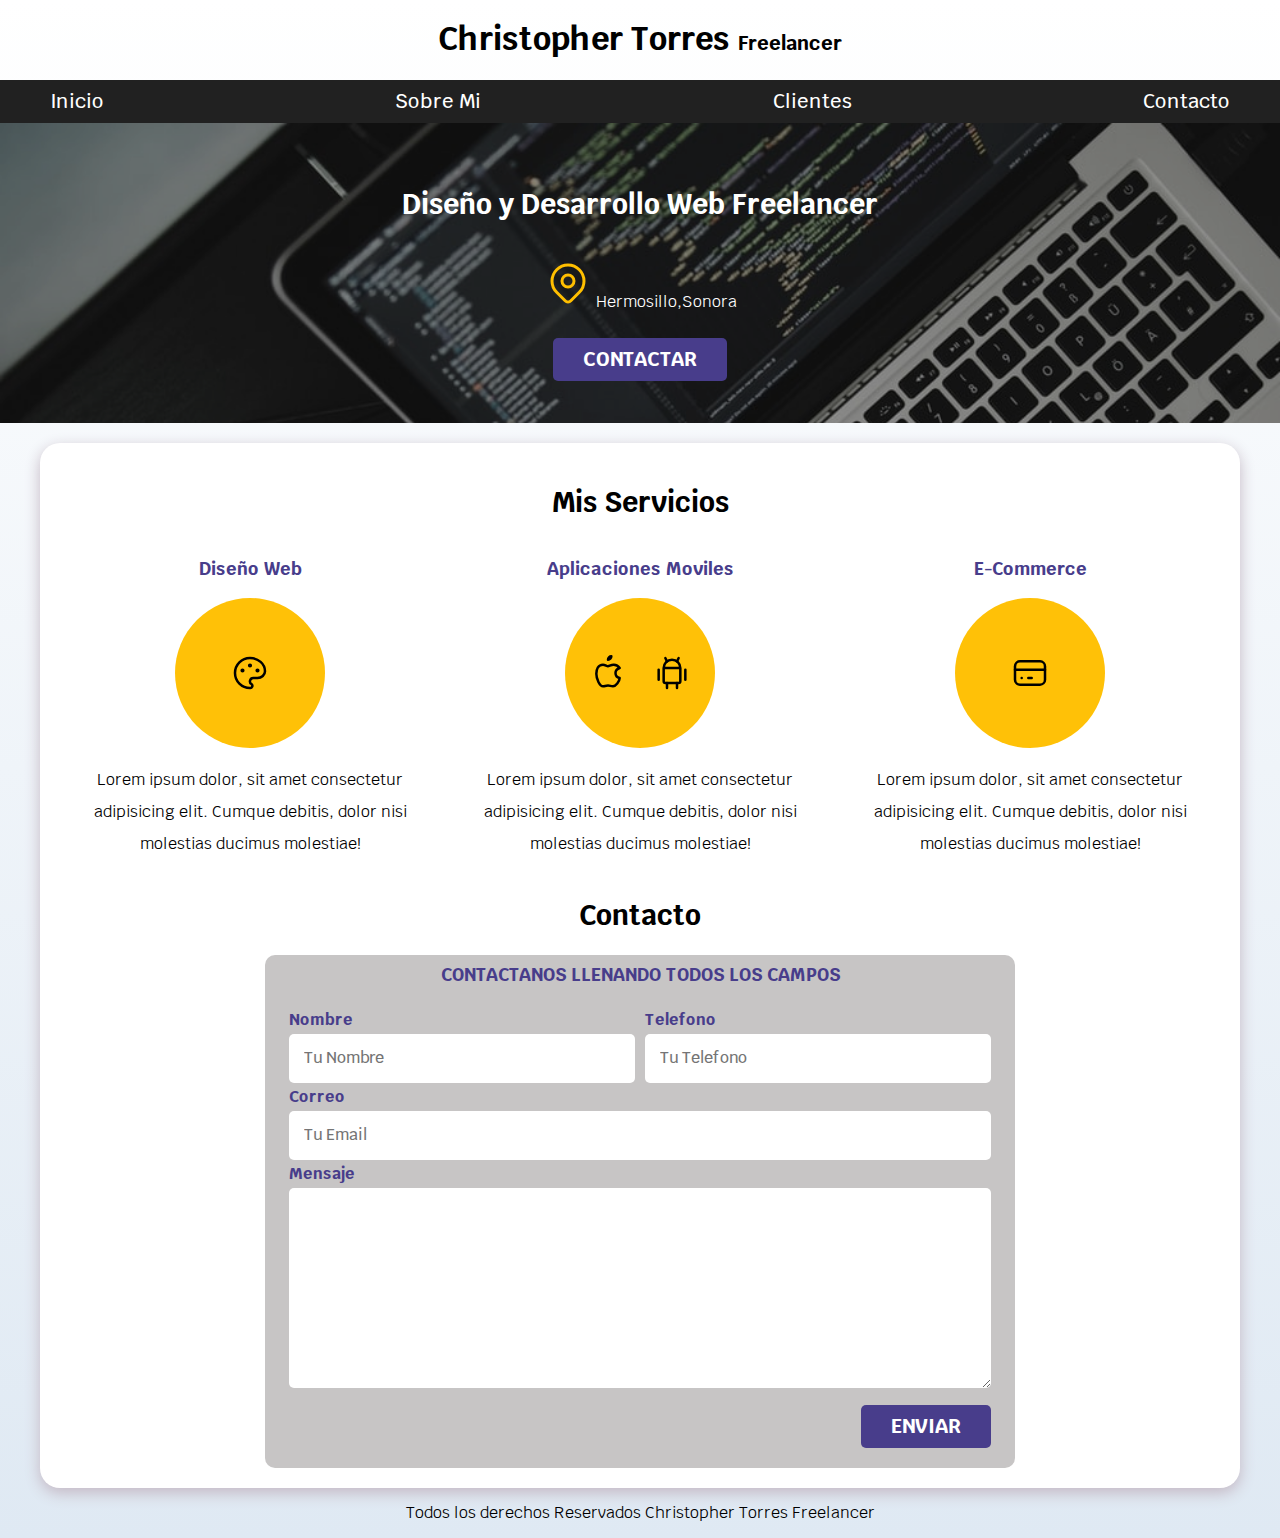
<file: index.html>
<!DOCTYPE html>
  <html lang="en">
    
    <head>
      <meta charset="utf-8">
      <meta name="viewport" content="width=device-width, initial-sacale=1.0">
      
      <title>Diseñador Freelancer</title>
      <link rel="stylesheet" href="css/normalize.css">
      <link href="https://fonts.googleapis.com/css2?family=Krub:wght@400;700&display=swap" rel="stylesheet">
      
      <link rel="preload" href="css/styles.css" as="style">
      <link rel="stylesheet" href="css/styles.css">
    </head>
    <body>
        <h1 class="titulo">Christopher Torres <span class="titulo">Freelancer</span></h1>
      </header>
      <div class="nav-bg">
        <nav class="navegacion-principal contenedor " >
          <a href="#">Inicio</a>
          <a href="#">Sobre Mi</a> 
          <a href="#">Clientes</a>
          <a href="#">Contacto</a>
          
        </nav>

      </div>
    

      <section class="hero">
        <div class="contenido-hero">

          <h2 class="subtitulo"">Diseño y Desarrollo Web <span class="titulo">Freelancer</span></h2>
             
          <p>
            <svg xmlns="http://www.w3.org/2000/svg" class="icon icon-tabler icon-tabler-map-pin" width="48" height="48" viewBox="0 0 24 24" stroke-width="1.5" stroke="#ffbf00" fill="none" stroke-linecap="round" stroke-linejoin="round">
            <path stroke="none" d="M0 0h24v24H0z" fill="none"/>
            <circle cx="12" cy="11" r="3" />
            <path d="M17.657 16.657l-4.243 4.243a2 2 0 0 1 -2.827 0l-4.244 -4.243a8 8 0 1 1 11.314 0z" />
          </svg>
            Hermosillo,Sonora</p>

          <a class="boton" href="#">Contactar</a>
        </div>
      </section>
      
      <main class="contenedor sombra">


        <h2>Mis Servicios</h2>
        <div class="servicios">
          
          <section class="servicio">
            <h3>Diseño Web</h3>  
              <div class="iconos">
                <svg xmlns="http://www.w3.org/2000/svg" class="icon icon-tabler icon-tabler-palette" width="40" height="40" viewBox="0 0 24 24" stroke-width="1.5" stroke="#000000" fill="none" stroke-linecap="round" stroke-linejoin="round">
                  <path stroke="none" d="M0 0h24v24H0z" fill="none"/>
                  <path d="M12 21a9 9 0 1 1 0 -18a9 8 0 0 1 9 8a4.5 4 0 0 1 -4.5 4h-2.5a2 2 0 0 0 -1 3.75a1.3 1.3 0 0 1 -1 2.25" />
                  <circle cx="7.5" cy="10.5" r=".5" fill="currentColor" />
                  <circle cx="12" cy="7.5" r=".5" fill="currentColor" />
                  <circle cx="16.5" cy="10.5" r=".5" fill="currentColor" />
                </svg>
            </div>
            <p>Lorem ipsum dolor, sit amet consectetur adipisicing elit. Cumque debitis, dolor nisi molestias ducimus molestiae!</p>  
          </section>

          <section class="servicio">
          <h3>Aplicaciones Moviles</h3>
          <div class="iconos">
            <svg xmlns="http://www.w3.org/2000/svg" class="icon icon-tabler icon-tabler-brand-apple" width="40" height="40" viewBox="0 0 24 24" stroke-width="1.5" stroke="#000000" fill="none" stroke-linecap="round" stroke-linejoin="round">
              <path stroke="none" d="M0 0h24v24H0z" fill="none"/>
              <path d="M9 7c-3 0 -4 3 -4 5.5c0 3 2 7.5 4 7.5c1.088 -.046 1.679 -.5 3 -.5c1.312 0 1.5 .5 3 .5s4 -3 4 -5c-.028 -.01 -2.472 -.403 -2.5 -3c-.019 -2.17 2.416 -2.954 2.5 -3c-1.023 -1.492 -2.951 -1.963 -3.5 -2c-1.433 -.111 -2.83 1 -3.5 1c-.68 0 -1.9 -1 -3 -1z" />
              <path d="M12 4a2 2 0 0 0 2 -2a2 2 0 0 0 -2 2" />
            </svg>
            <svg xmlns="http://www.w3.org/2000/svg" class="icon icon-tabler icon-tabler-brand-android" width="40" height="40" viewBox="0 0 24 24" stroke-width="1.5" stroke="#000000" fill="none" stroke-linecap="round" stroke-linejoin="round">
              <path stroke="none" d="M0 0h24v24H0z" fill="none"/>
              <line x1="4" y1="10" x2="4" y2="16" />
              <line x1="20" y1="10" x2="20" y2="16" />
              <path d="M7 9h10v8a1 1 0 0 1 -1 1h-8a1 1 0 0 1 -1 -1v-8a5 5 0 0 1 10 0" />
              <line x1="8" y1="3" x2="9" y2="5" />
              <line x1="16" y1="3" x2="15" y2="5" />
              <line x1="9" y1="18" x2="9" y2="21" />
              <line x1="15" y1="18" x2="15" y2="21" />
            </svg>
        </div>
          <p>Lorem ipsum dolor, sit amet consectetur adipisicing elit. Cumque debitis, dolor nisi molestias ducimus molestiae!</p>
          </section>

          <section class="servicio">
            <h3>E-Commerce</h3>
            <div class="iconos">
              <svg xmlns="http://www.w3.org/2000/svg" class="icon icon-tabler icon-tabler-credit-card" width="40" height="40" viewBox="0 0 24 24" stroke-width="1.5" stroke="#000000" fill="none" stroke-linecap="round" stroke-linejoin="round">
                <path stroke="none" d="M0 0h24v24H0z" fill="none"/>
                <rect x="3" y="5" width="18" height="14" rx="3" />
                <line x1="3" y1="10" x2="21" y2="10" />
                <line x1="7" y1="15" x2="7.01" y2="15" />
                <line x1="11" y1="15" x2="13" y2="15" />
              </svg>
          </div>
            <p>Lorem ipsum dolor, sit amet consectetur adipisicing elit. Cumque debitis, dolor nisi molestias ducimus molestiae!</p>
          </section>
      </div>
      
      

      <section>
        <h2>Contacto</h2>

        <form class="formulario">
          <fieldset>
            <legend>Contactanos llenando todos los campos</legend>

            <div class="contenedor-campos">
              <div class="campo">
                <label>Nombre</label>
                <input class="input-text" type="text" placeholder="Tu Nombre">
              </div>
              
              <div class="campo">
                <label >Telefono</label>
                <input class="input-text" type="tel" placeholder="Tu Telefono">
                
              </div>

              <div class="campo">
                <label type="email" >Correo</label>
                <input class="input-text" type="email" placeholder="Tu Email">
              </div>
              <div class="campo">
                <label >Mensaje</label>
                <textarea class="input-text"></textarea>
              </div>    
              
            </div> 
            <!-- Contenedor de campos -->
            
            <div class="alinear-derecha flex">
              <input class="boton w-sm-100" type="submit" value="Enviar">  
            </div>  
          </fieldset>
        </form>
      </section>
    </main>
    <!-- Footer -->
      <footer class="footer">
        <p>Todos los derechos Reservados Christopher Torres Freelancer</p>
      </footer>

    </body>
  </html>
</file>
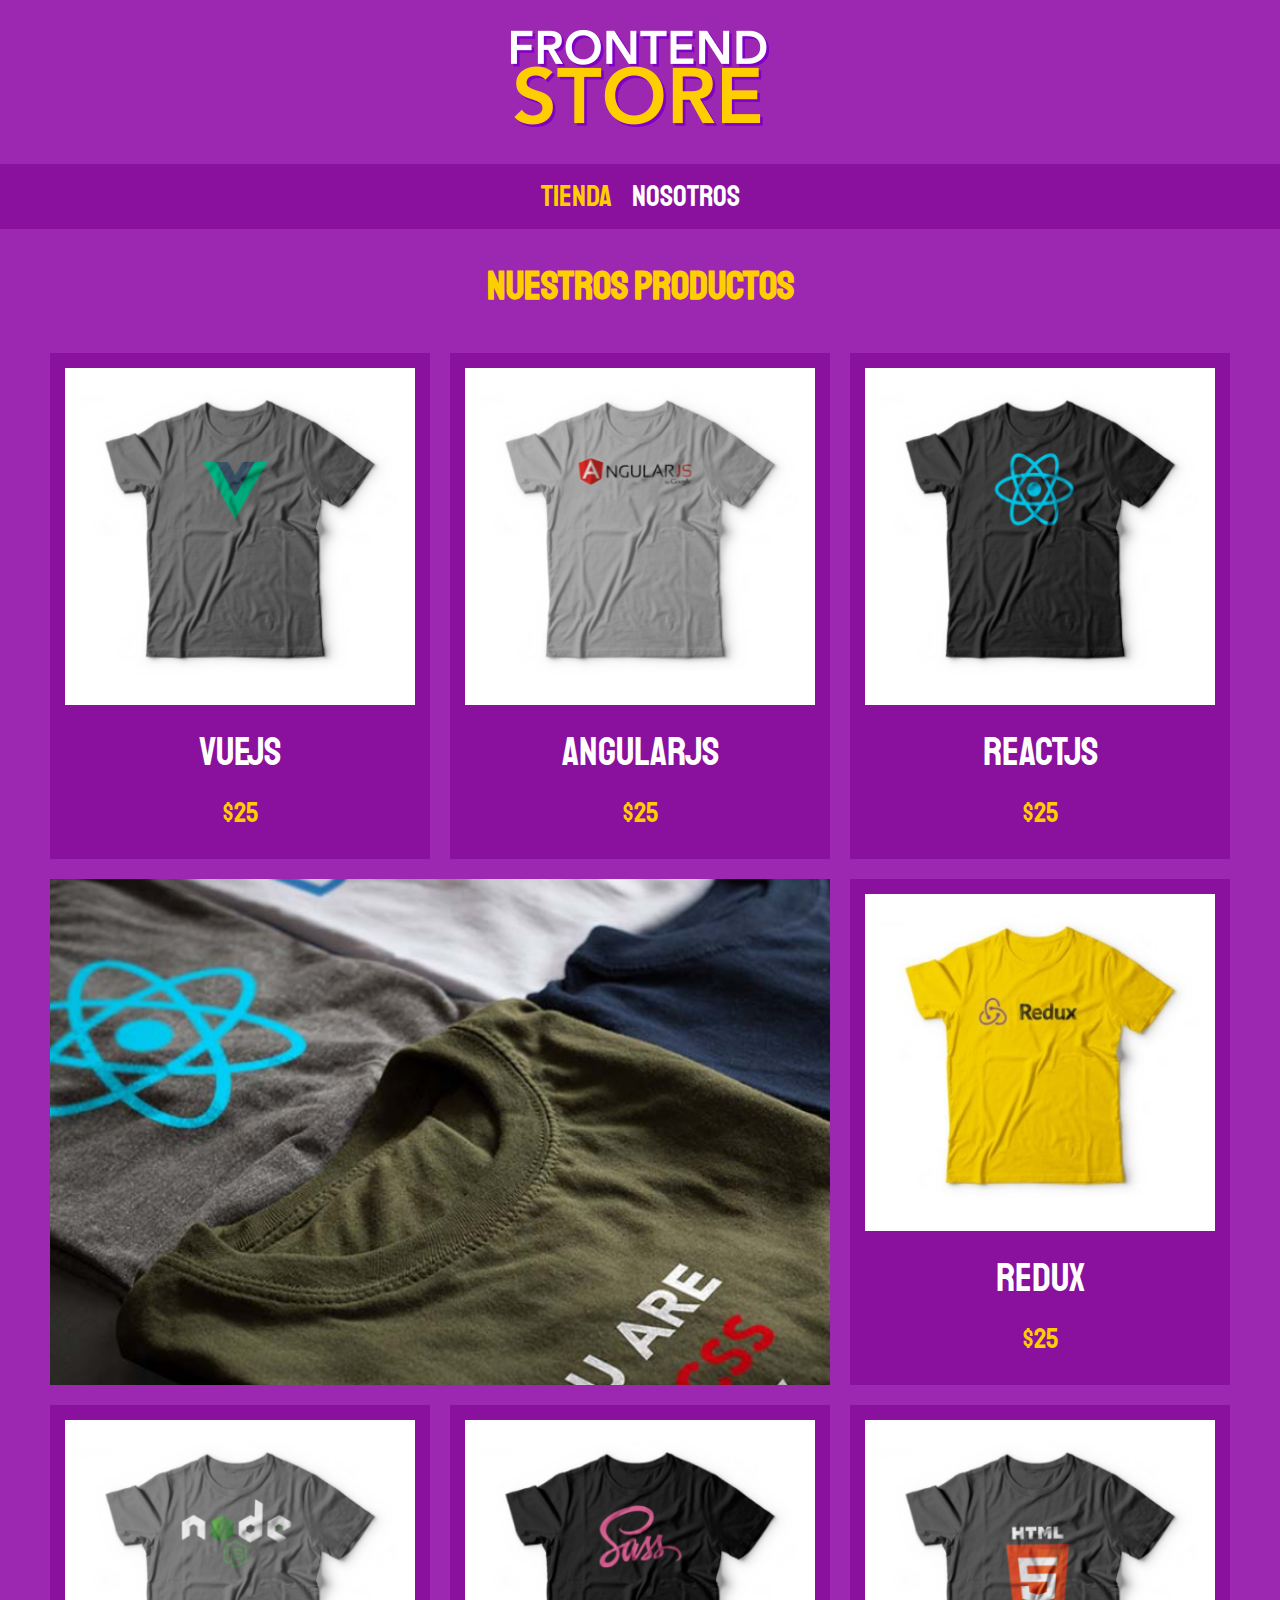
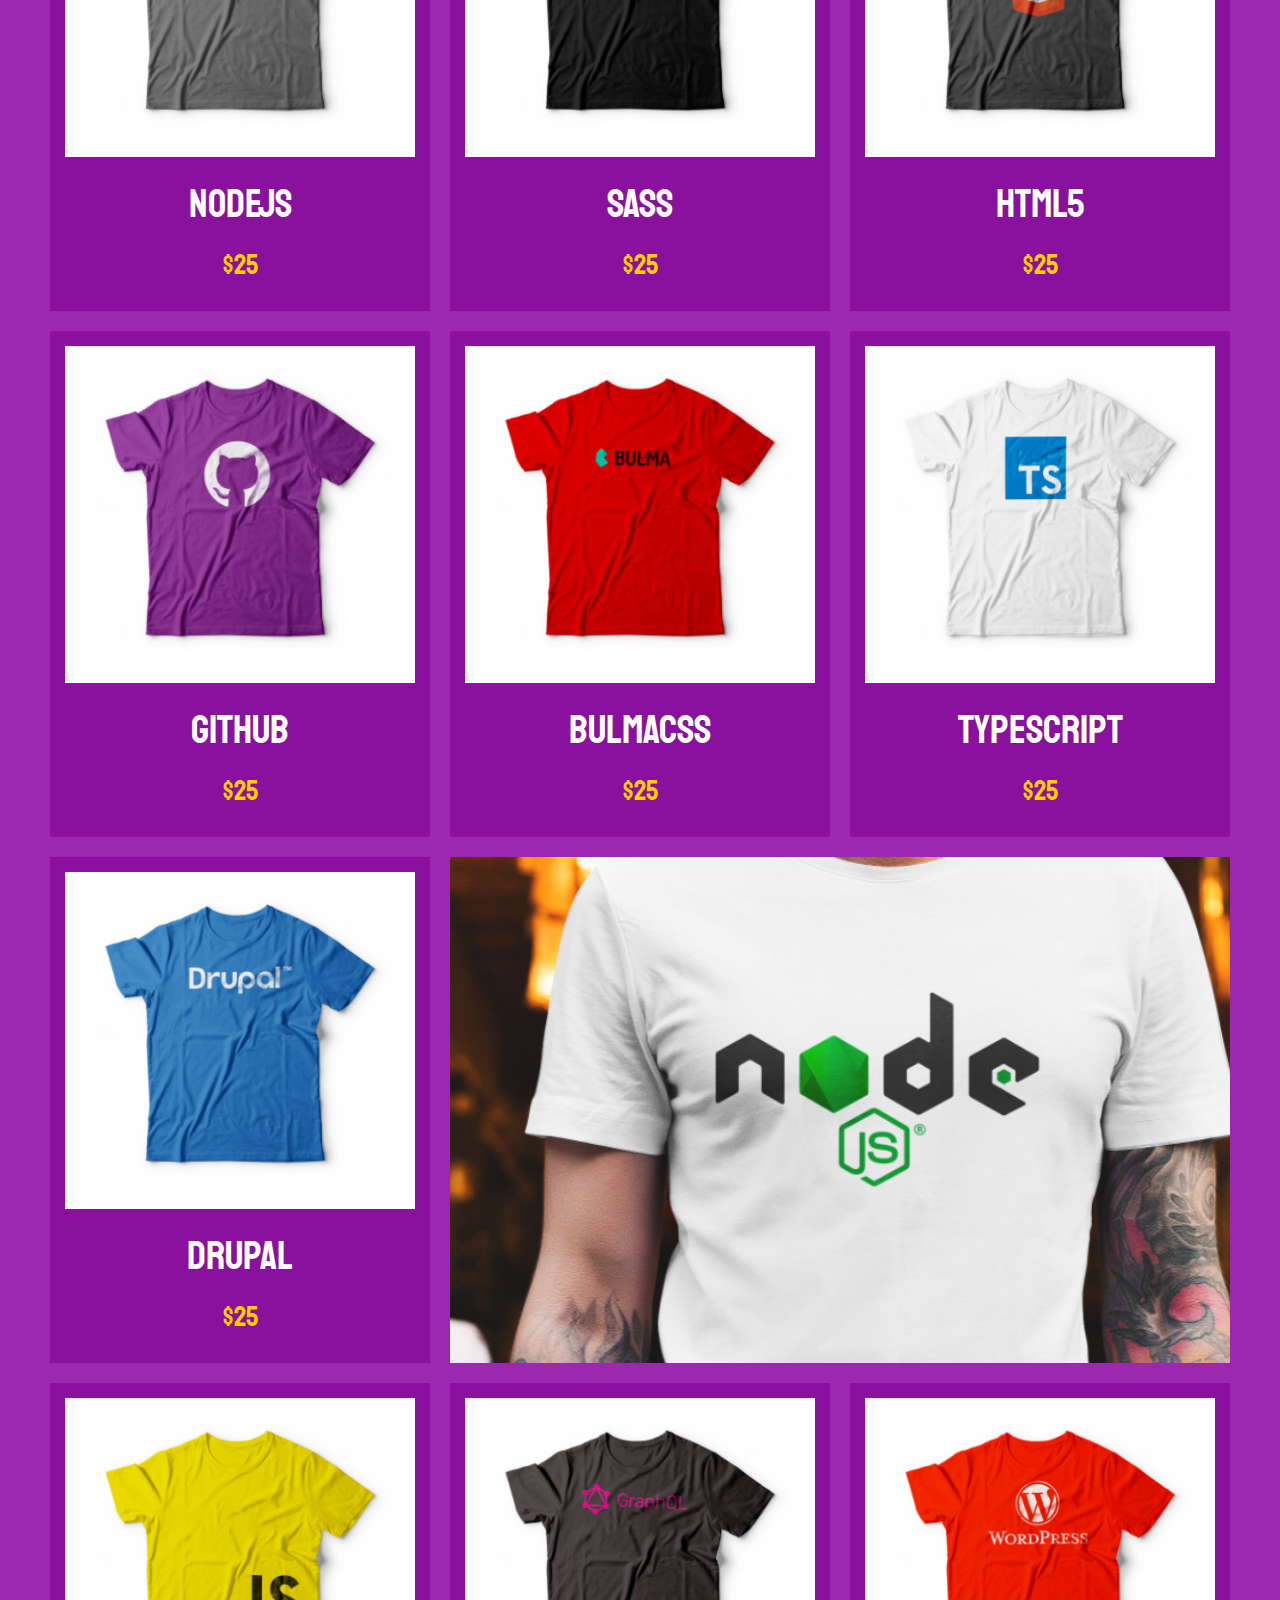
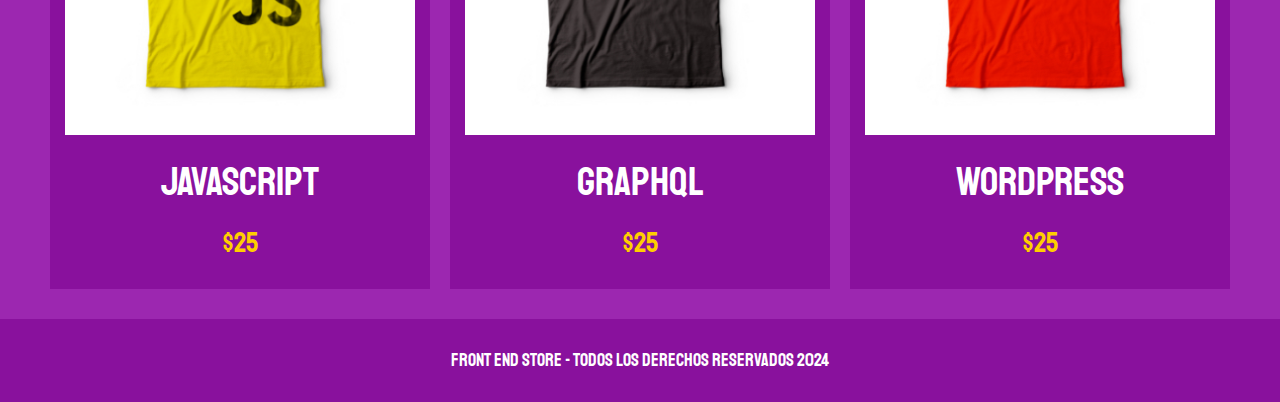
<file: FrontEndStore_inicio/index.html>
<!DOCTYPE html>
<html lang="en" dir="ltr">
  <head>
    <meta charset="utf-8">
    <meta name="viewport" content="width-device-width, initial-scale=1.0">
    <title>FrontEnd Store </title>
    
    <link rel="stylesheet" href="css/normalize.css">
    <link href="https://fonts.googleapis.com/css2?family=Staatliches&display=swap" rel="stylesheet">
    <link rel="stylesheet" href="css/style.css">
    
  </head>
  <body>
    <header class="header">
      <a href="index.html">
        <img class="header__logo" src="img/logo.png" alt="Logotipo">
      </a>
    </header>
    <nav class="navegacion">
      <a class="navegacion__enlace navegacion__enlace--activo" href="index.html">Tienda</a>
      <a class="navegacion__enlace" href="nosotros.html">Nosotros</a> 
    </nav>

    <main class="contenedor">
      <h1>Nuestros Productos</h1>
      <div class="grid">
        <!-- Producto -->
        <div class="producto">
          <a href="producto.html">
            <img class="producto__imagen" src="img/1.jpg" alt="imagen camisa">
            <div class="producto__informacion">
              <p class="producto__nombre">VueJS</p>
              <p class="producto__precio">$25</p>
            </div>
          </a>
        </div>

         <!-- Producto -->
         <div class="producto">
          <a href="producto.html">
            <img class="producto__imagen" src="img/2.jpg" alt="imagen camisa">
            <div class="producto__informacion">
              <p class="producto__nombre">AngularJS</p>
              <p class="producto__precio">$25</p>
            </div>
          </a>
        </div>

         <!-- Producto -->
         <div class="producto">
          <a href="producto.html">
            <img class="producto__imagen" src="img/3.jpg" alt="imagen camisa">
            <div class="producto__informacion">
              <p class="producto__nombre">ReactJS</p>
              <p class="producto__precio">$25</p>
            </div>
          </a>
        </div>

         <!-- Producto -->
         <div class="producto">
          <a href="producto.html">
            <img class="producto__imagen" src="img/4.jpg" alt="imagen camisa">
            <div class="producto__informacion">
              <p class="producto__nombre">Redux</p>
              <p class="producto__precio">$25</p>
            </div>
          </a>
        </div>

        <!-- Producto -->
        <div class="producto">
          <a href="producto.html">
            <img class="producto__imagen" src="img/5.jpg" alt="imagen camisa">
            <div class="producto__informacion">
              <p class="producto__nombre">NodeJS</p>
              <p class="producto__precio">$25</p>
            </div>
          </a>
        </div>

        <!-- Producto -->
        <div class="producto">
          <a href="producto.html">
            <img class="producto__imagen" src="img/6.jpg" alt="imagen camisa">
            <div class="producto__informacion">
              <p class="producto__nombre">SASS</p>
              <p class="producto__precio">$25</p>
            </div>
          </a>
        </div>

        <!-- Producto -->
        <div class="producto">
          <a href="producto.html">
            <img class="producto__imagen" src="img/7.jpg" alt="imagen camisa">
            <div class="producto__informacion">
              <p class="producto__nombre">HTML5</p>
              <p class="producto__precio">$25</p>
            </div>
          </a>
        </div>

        <!-- Producto -->
        <div class="producto">
          <a href="producto.html">
            <img class="producto__imagen" src="img/8.jpg" alt="imagen camisa">
            <div class="producto__informacion">
              <p class="producto__nombre">GitHub</p>
              <p class="producto__precio">$25</p>
            </div>
          </a>
        </div>

        <!-- Producto -->
        <div class="producto">
          <a href="producto.html">
            <img class="producto__imagen" src="img/9.jpg" alt="imagen camisa">
            <div class="producto__informacion">
              <p class="producto__nombre">BulmaCSS</p>
              <p class="producto__precio">$25</p>
            </div>
          </a>
        </div>

        <!-- Producto -->
        <div class="producto">
          <a href="producto.html">
            <img class="producto__imagen" src="img/10.jpg" alt="imagen camisa">
            <div class="producto__informacion">
              <p class="producto__nombre">Typescript</p>
              <p class="producto__precio">$25</p>
            </div>
          </a>
        </div>

        <!-- Producto -->
        <div class="producto">
          <a href="producto.html">
            <img class="producto__imagen" src="img/11.jpg" alt="imagen camisa">
            <div class="producto__informacion">
              <p class="producto__nombre">Drupal</p>
              <p class="producto__precio">$25</p>
            </div>
          </a>
        </div>

        <!-- Producto -->
        <div class="producto">
          <a href="producto.html">
            <img class="producto__imagen" src="img/12.jpg" alt="imagen camisa">
            <div class="producto__informacion">
              <p class="producto__nombre">JavaScript</p>
              <p class="producto__precio">$25</p>
            </div>
          </a>
        </div>

        <!-- Producto -->
        <div class="producto">
          <a href="producto.html">
            <img class="producto__imagen" src="img/13.jpg" alt="imagen camisa">
            <div class="producto__informacion">
              <p class="producto__nombre">GraphQL</p>
              <p class="producto__precio">$25</p>
            </div>
          </a>
        </div>

        <!-- Producto -->
        <div class="producto">
          <a href="producto.html">
            <img class="producto__imagen" src="img/14.jpg" alt="imagen camisa">
            <div class="producto__informacion">
              <p class="producto__nombre">WordPress</p>
              <p class="producto__precio">$25</p>
            </div>
          </a>
        </div>


        <div class="grafico grafico--camisas"></div>
        <div class="grafico grafico--node"></div>

      </div>

    </main>


    <footer class="footer">
      <p class="footer__texto">Front End Store - Todos los derechos Reservados 2024</p>
    </footer>

  </body>
</html>
</file>
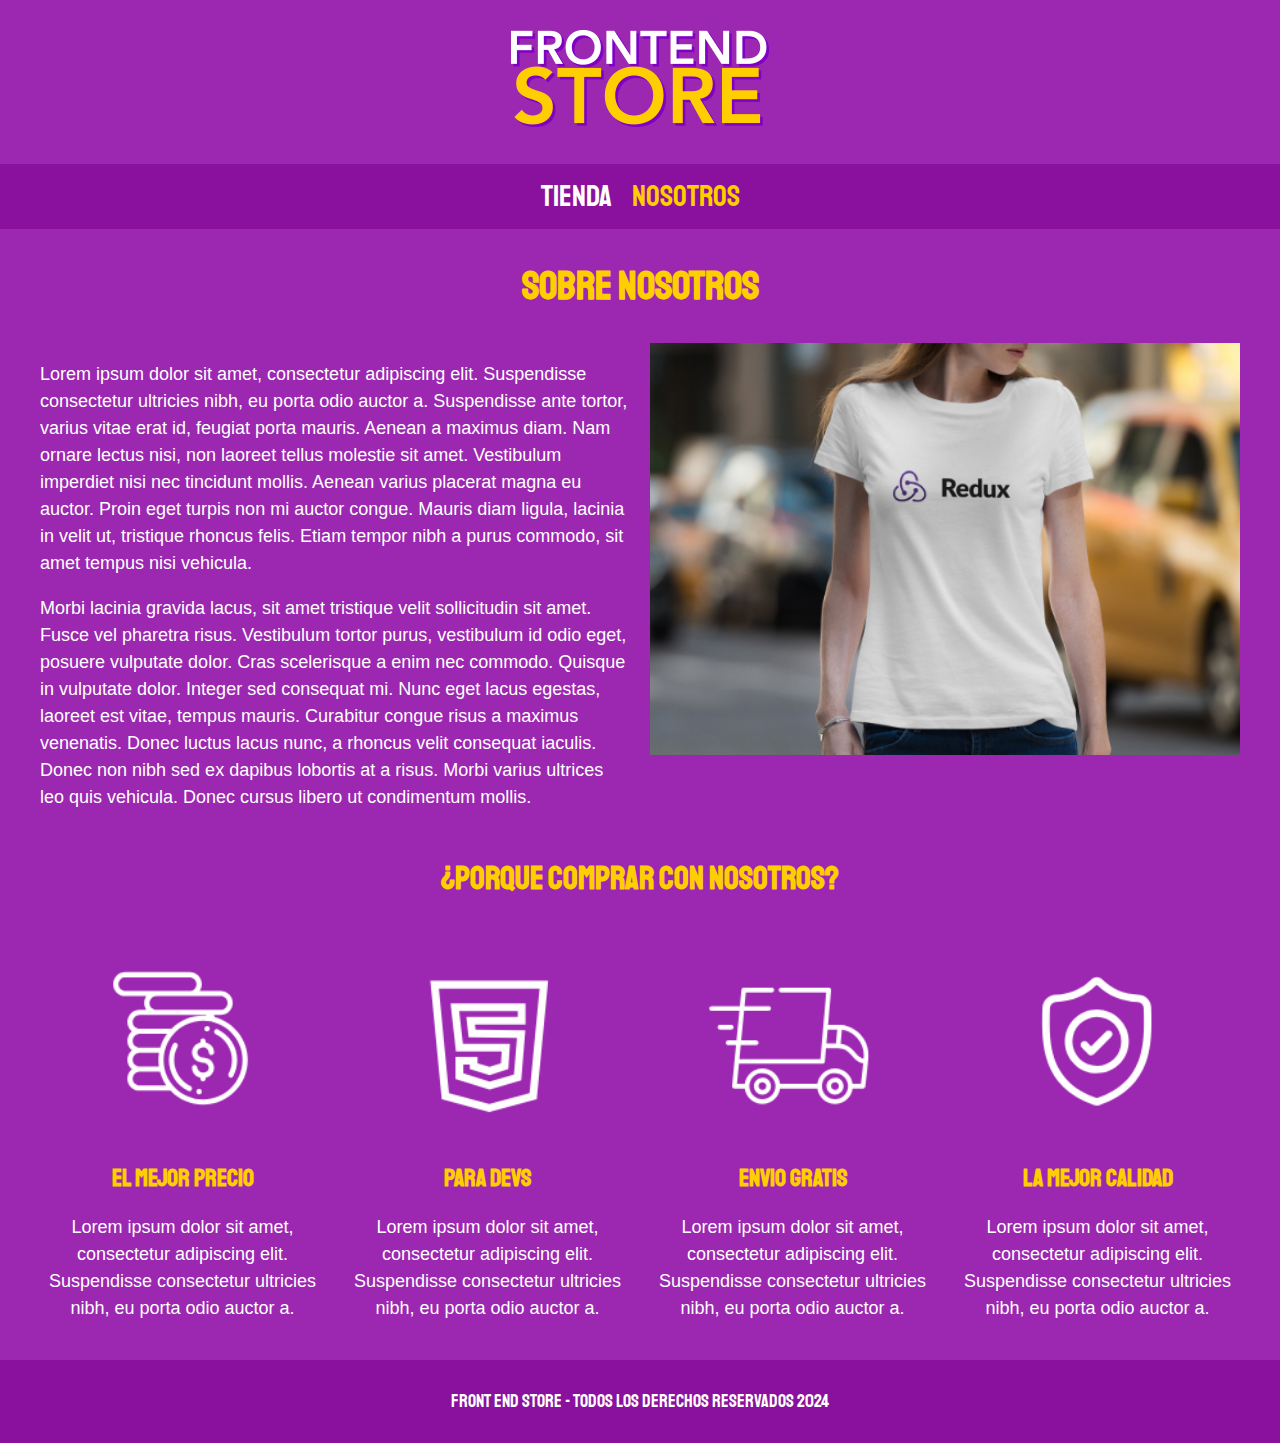
<file: FrontEndStore_inicio/nosotros.html>
<!DOCTYPE html>
<html lang="en" dir="ltr">
  <head>
    <meta charset="utf-8">
    <meta name="viewport" content="width-device-width, initial-scale=1.0">
    <title>FrontEnd Store </title>
    
    <link rel="stylesheet" href="css/normalize.css">
    
    <link href="https://fonts.googleapis.com/css2?family=Staatliches&display=swap" rel="stylesheet">
    <link rel="stylesheet" href="css/style.css">
    
  </head>
  <body>
    <header class="header">
      <a href="index.html">
        <img class="header__logo" src="img/logo.png" alt="Logotipo">
      </a>
    </header>
    <nav class="navegacion">
      <a class="navegacion__enlace " href="index.html">Tienda</a>
      <a class="navegacion__enlace navegacion__enlace--activo" href="nosotros.html">Nosotros</a>
    </nav>

    <main class="contenedor">
      <h1>Sobre Nosotros</h1>

      <div class="nosotros">
        
        <div class="nosotros__contenido">
          <p>
            Lorem ipsum dolor sit amet, consectetur adipiscing elit. Suspendisse consectetur ultricies nibh, eu porta odio auctor a. Suspendisse ante tortor, varius vitae erat id, feugiat porta mauris. Aenean a maximus diam. Nam ornare lectus nisi, non laoreet tellus molestie sit amet. Vestibulum imperdiet nisi nec tincidunt mollis. Aenean varius placerat magna eu auctor. Proin eget turpis non mi auctor congue. Mauris diam ligula, lacinia in velit ut, tristique rhoncus felis. Etiam tempor nibh a purus commodo, sit amet tempus nisi vehicula.
          </p>
          <p>  
          Morbi lacinia gravida lacus, sit amet tristique velit sollicitudin sit amet. Fusce vel pharetra risus. Vestibulum tortor purus, vestibulum id odio eget, posuere vulputate dolor. Cras scelerisque a enim nec commodo. Quisque in vulputate dolor. Integer sed consequat mi. Nunc eget lacus egestas, laoreet est vitae, tempus mauris. Curabitur congue risus a maximus venenatis. Donec luctus lacus nunc, a rhoncus velit consequat iaculis. Donec non nibh sed ex dapibus lobortis at a risus. Morbi varius ultrices leo quis vehicula. Donec cursus libero ut condimentum mollis.
          </p>
        </div>
        <img class="nosotros__imagen" src="img/nosotros.jpg" alt="imagen nosotros">
      </div>


    </main>

    <section class="contenedor comprar">
      <h2 class="comprar__titulo">¿Porque Comprar con nosotros?</h2>
      <div class="bloques">
        <div class="bloque">
          <img class="bloque__imagen" src="img/icono_1.png" alt="porque comprar">
          <h3 class="bloque__titulo">El Mejor Precio</h3>
          <p>Lorem ipsum dolor sit amet, consectetur adipiscing elit. Suspendisse consectetur ultricies nibh, eu porta odio auctor a. </p>
        </div>

        <div class="bloque">
          <img class="bloque__imagen" src="img/icono_2.png" alt="porque comprar">
          <h3 class="bloque__titulo">Para Devs</h3>
          <p>Lorem ipsum dolor sit amet, consectetur adipiscing elit. Suspendisse consectetur ultricies nibh, eu porta odio auctor a. </p>
        </div>

        <div class="bloque">
          <img class="bloque__imagen" src="img/icono_3.png" alt="porque comprar">
          <h3 class="bloque__titulo">Envio Gratis</h3>
          <p>Lorem ipsum dolor sit amet, consectetur adipiscing elit. Suspendisse consectetur ultricies nibh, eu porta odio auctor a. </p>
        </div>

        <div class="bloque">
          <img class="bloque__imagen" src="img/icono_4.png" alt="porque comprar">
          <h3 class="bloque__titulo">La Mejor Calidad</h3>
          <p>Lorem ipsum dolor sit amet, consectetur adipiscing elit. Suspendisse consectetur ultricies nibh, eu porta odio auctor a. </p>
        </div>
        
      </div>

    </section>



    <footer class="footer">
      <p class="footer__texto">Front End Store - Todos los derechos Reservados 2024</p>
    </footer>

  </body>
</html>
</file>
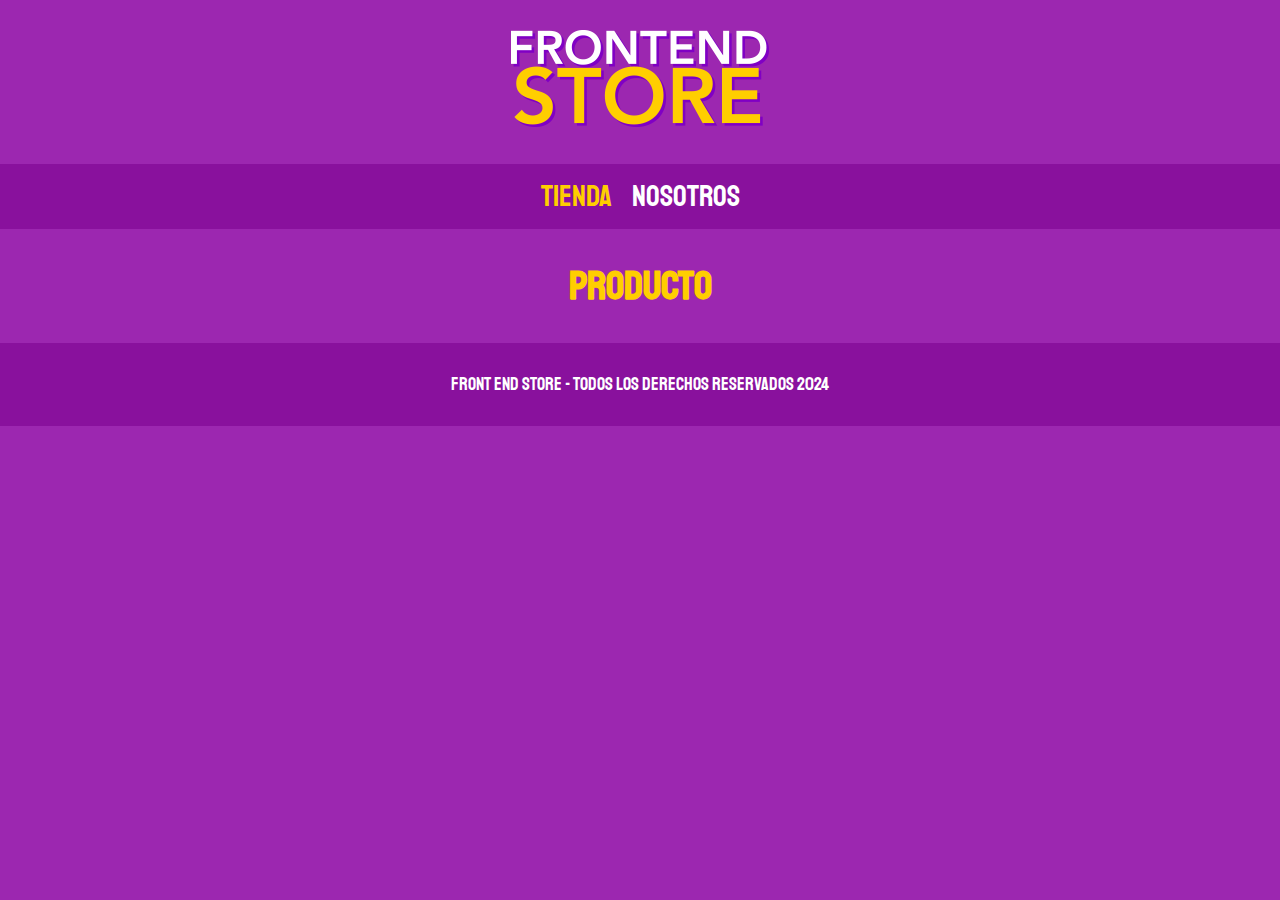
<file: FrontEndStore_inicio/producto.html>
<!DOCTYPE html>
<html lang="en" dir="ltr">
  <head>
    <meta charset="utf-8">
    <meta name="viewport" content="width-device-width, initial-scale=1.0">
    <title>FrontEnd Store </title>
    
    <link rel="stylesheet" href="css/normalize.css">
    
    <link href="https://fonts.googleapis.com/css2?family=Staatliches&display=swap" rel="stylesheet">
    <link rel="stylesheet" href="css/style.css">
    
  </head>
  <body>
    <header class="header">
      <a href="index.html">
        <img class="header__logo" src="img/logo.png" alt="Logotipo">
      </a>
    </header>
    <nav class="navegacion">
      <a class="navegacion__enlace navegacion__enlace--activo" href="index.html">Tienda</a>
      <a class="navegacion__enlace " href="nosotros.html">Nosotros</a>
    </nav>

    <main class="contenedor">
      <h1>Producto</h1>
    </main>


    <footer class="footer">
      <p class="footer__texto">Front End Store - Todos los derechos Reservados 2024</p>
    </footer>

  </body>
</html>
</file>
<file: css/styles.css>
:root {
    --blanco: #ffffff;
    --negro: #212121;
    --primario: #FFC107;
    --secundario: #0097A7;
    --gris: #757575;

}

html{
    font-size: 62.5%;
    box-sizing: border-box; /* Hack para Box Model */
    scroll-snap-type: y mandatory;
}

/* Scroll Snap */
.servicios,
.navegacion-principal,
.formulario{
    scroll-snap-align: center;
    scroll-snap-stop: always;
}

*, *::before, *::after{
    box-sizing: inherit;
}
body{
    font-size: 16px;
    font-family: 'Krub', sans-serif;
    background-image: linear-gradient(to top, #DFE9F3 0%, var(--blanco) 100%);   /* Degradado*/
    
}
h1{
    font-size: 3.8;
}
h2{
    font-size: 2.8rem;
}
h3{
    font-size: 1.8rem;

}
h1,h2,h3{
    text-align: center;
}
/* titulos */
.titulo span{
    font-size: 2rem;
}
/* .subtitulo{
    text-align: center;
    text-emphasis-color: var(--blanco);
    color: var(--blanco);
} */

/* Utilidades */


.contenedor{
    max-width: 120rem;
    margin : 0 auto;
}
/* botones */
.boton{
    background-color:darkslateblue;
    color: var(--blanco);
    padding: 1rem 3rem;
    margin-top: 1rem;
    font-size: 2rem;
    text-decoration: none;
    text-transform: uppercase;
    font-weight: bold;
    border-radius: .5rem;
    border:none;
}
@media (min-width: 480px) {
    .boton{
        width: auto;

    }
    .boton :hover{
       cursor:pointer; 
    }
}
/* Utilidades */
.w-sm-100{
    width: 100%;
}
@media (min-width: 768px) {
    .w-sm-100{
        width: auto;
    }
}
.flex{
    display:flex;
   

}
.alinear-derecha{
    padding-top: 3rem;
    justify-content: flex-end;
}

/* Navegacion principal */
.nav-bg{
    background-color: var(--negro);
    
}
/* Flexbox */
.navegacion-principal{
    display:flex;
    flex-direction: column;
    
    
}

@media (min-width: 768px) {
    .navegacion-principal{
        flex-direction: row;
        justify-content: space-between;
        
    }
}
.boton:hover{
    cursor: pointer;
}
.sombra{

    -webkit-box-shadow: 0px 5px 15px 0px rgba(196,184,196,1);
    -moz-box-shadow: 0px 5px 15px 0px rgba(196,184,196,1);
    box-shadow: 0px 5px 15px 0px rgba(196,184,196,1);
    background-color:var(--blanco);
    padding: 2rem;
    border-radius: 2rem;    
}

.navegacion-principal a{
    display: block;
    color:var(--blanco);
    text-align: center;
    text-decoration: none;
    font-size: 2rem;
    font-weight: 500;
    padding: 1rem;
}
.navegacion-principal a:hover{
    background-color: var(--primario);
    color:var(--negro);
    align-items: center;
}
.hero {
    background-image: url(../img/photo-1522252234503-e356532cafd5.jpeg);
    background-repeat: no-repeat;
    background-size: cover;
    height: 300px;
   /* padding: 20px; */
    position: relative;
    margin-bottom: 2rem;
}

.contenido-hero{
    position: absolute;
    /*background-color: rgba(0, 0, 0, .6);*/
    background-color: rgb(0 0 0  / 40%);
    width: 100%;
    height: 100%;

    display: flex;
    flex-direction: column;
    align-items: center;
    justify-content: center;
}

.contenido-hero h2,
.contenido-hero p{
    color: var(--blanco);
}


/* Servicios  GRID BOX!!*/
@media (min-width: 768px) {
    .servicios{
        display: grid;
        grid-template-columns: repeat(3, 1fr);
        column-gap: 1rem;
    }
    
}
.servicio{
     display: flex;
     flex-direction: column;
     align-items: center;
    
}
.servicio p{
    line-height: 2;
    text-align: center;
   
    

} 
.servicio h3{
    color:darkslateblue;
    font-weight: 700;
    font:bold;
    


}
.servicio .iconos{
    height: 15rem;
    width: 15rem;
    background-color:var(--primario);
    border-radius: 50%;
    display: flex;
    justify-content: space-evenly;
    align-items:center;

}
/* Contacto form */
.formulario{
    background-color:#c7c5c5;
    width: min( 75rem, 100%);
    margin:0 auto;
    padding: 1rem;
    border-radius: 1rem;

}
.formulario fieldset{
    border: none;
    
}
.formulario legend{
    text-align: center;
    font-size: 1.8rem;
    text-transform: uppercase;
    font-weight: 700;
    margin-bottom: 2rem;
    color:darkslateblue;
}
@media (min-width: 768px) {
    .contenedor-campos{
        display: grid;
        grid-template-columns: repeat(2, 1fr);
        grid-template-rows: auto auto 20rem;
        column-gap: 1rem;
    
    }
    .campo:nth-child(3),
    .campo:nth-child(4){
        grid-column: 1 / 3;

    }
    /* .campo:nth-child(4){
        grid-column:  1/ 3;
    } */
    
}
.campo{
    margin-bottom: .5rem;
     
}
.campo label{
    color:darkslateblue;
    font-weight: bold;
    margin-bottom: .5rem;
    display:block;
}


.input-text{
    width: 100%;
    border: none;
    font-weight: 500;
    padding: 1.5rem;
    /* padding-bottom: 1.5; */
    border-radius: .5rem;
}

.enviar .boton{
    width: 100%;
}

.campo textarea{
    height: 20rem;
}

/* Footer */
.footer{
    
    text-align: center;
}
</file>
<file: FrontEndStore_inicio/css/style.css>
:root{
    /* Paleta de colores a usar */
    --primario: #9c27b0;
    --primarioOscuro: #89119D;
    --secundario:#FFCE00;
    --secundarioOscuro: rgb(233,287,2);
    --blanco: #FFF;
    --negro: #000;

    --fuentePrincipal: 'Staatliches', cursive;
}

/* apply a natural box layout model to all elements, but allowing components to change */
html {
  box-sizing: border-box;
  font-size: 62.5%;
}
*, *:before, *:after {
  box-sizing: inherit;
}

/* Globales */

body{
    background-color: var(--primario);
    font-size: 1.6rem;
    line-height: 1.5;
}
p{
    font-size: 1.8rem;
    font-family: Arial, Helvetica, sans-serif;
    color:var(--blanco);
}
a{
    text-decoration: none;
}
img{
    max-width: 100%;
}
.contenedor{
    max-width: 120rem;
    margin: 0 auto;
}
h1,h2,h3{
    text-align: center;
    color:var(--secundario);
    font-family:var(--fuentePrincipal);
}
h1{
    font-size: 4rem;
    
}
h2{
    font-size: 3.2rem;
    
}
h3{
    font-size: 2.4rem;

}
/* Header */
.header{
    display: flex;
    justify-content: center;
}
.header__logo{
    margin: 3rem;
}
/* Footer */

.footer{
    background-color: var(--primarioOscuro);
    padding: 1rem 0;
    margin-top: 2rem;
    font-size: 2.2rem;

}
.footer__texto{
    font-family: var(--fuentePrincipal);
    text-align: center;

}
/* Navegacion */
.navegacion{
    background-color: var(--primarioOscuro);
    padding: 1rem 0;
    display:flex;
    justify-content: center;
    gap: 2rem;  /** Separacion forma nueva **/
}
.navegacion__enlace{
    font-family:var(--fuentePrincipal);
    color:var(--blanco);
    font-size: 3rem; 
}
/* .navegacion__enlace:last-of-type{
    margin-right: 0;
} */
.navegacion__enlace--activo,
.navegacion__enlace:hover{
    color: var(--secundario);
}

/* Grid */
.grid{
    display: grid;
    grid-template-columns: repeat(2, 1fr);
    gap: 2rem;
    padding: 1rem;

}
@media (min-width: 768px) {
    .grid{
        grid-template-columns: repeat(3, 1fr);
    }
    
}
/* Productos */
.producto{
    background-color: var(--primarioOscuro);
    padding: 1.5rem;

}

.producto__imagen{
    width: 100%;

}
.producto__informacion{

}
.producto__nombre{
    font-size: 4rem;

}
.producto__precio{
    font-size: 2.8rem;
    color: var(--secundario);
}

.producto__nombre,
.producto__precio{
    font-family: var(--fuentePrincipal);
    margin: 1rem 0;
    text-align: center;
}
.grafico{
    min-height: 30rem;
    background-repeat: no-repeat;
    background-size: cover;
    grid-column:  1 / 3; 

}
.grafico--camisas{
    grid-row: 2 / 3;
    background-image: url(../img/grafico1.jpg);

}

.grafico--node{
    background-image: url(../img/grafico2.jpg);
    grid-row: 8 /9;
}
@media (min-width: 768px) {
    .grafico--node{
        grid-row: 5 / 6;
        grid-column: 2 / 4;
    
    }
    
}

/* Nosotros */

.nosotros{
    display: grid;
    grid-template-rows: repeat(2, auto);
}

@media (min-width: 768px) {
    .nosotros{
        grid-template-columns: repeat(2, 1fr);
        column-gap: 2rem;  
    }
}
.nosotros__contenido{

}
.nosotros__imagen{
    grid-row:  1/ 2;
    width: 100%;
}
@media (min-width: 768px) {
    .nosotros__imagen{
        grid-column: 2 / 3 ;
    }
    
}
/* Bloques */


.bloques{
    display: grid;
    grid-template-columns: repeat(2,1fr);
    gap: 2rem;

}
@media (min-width: 768px) {
    .bloques{
        grid-template-columns: repeat(4,1fr);
    }

}


.bloque{
    text-align: center;
}
.bloque__imagen{
    width: 100%;
}
.bloque__titulo{
    margin: 0;
}
</file>
